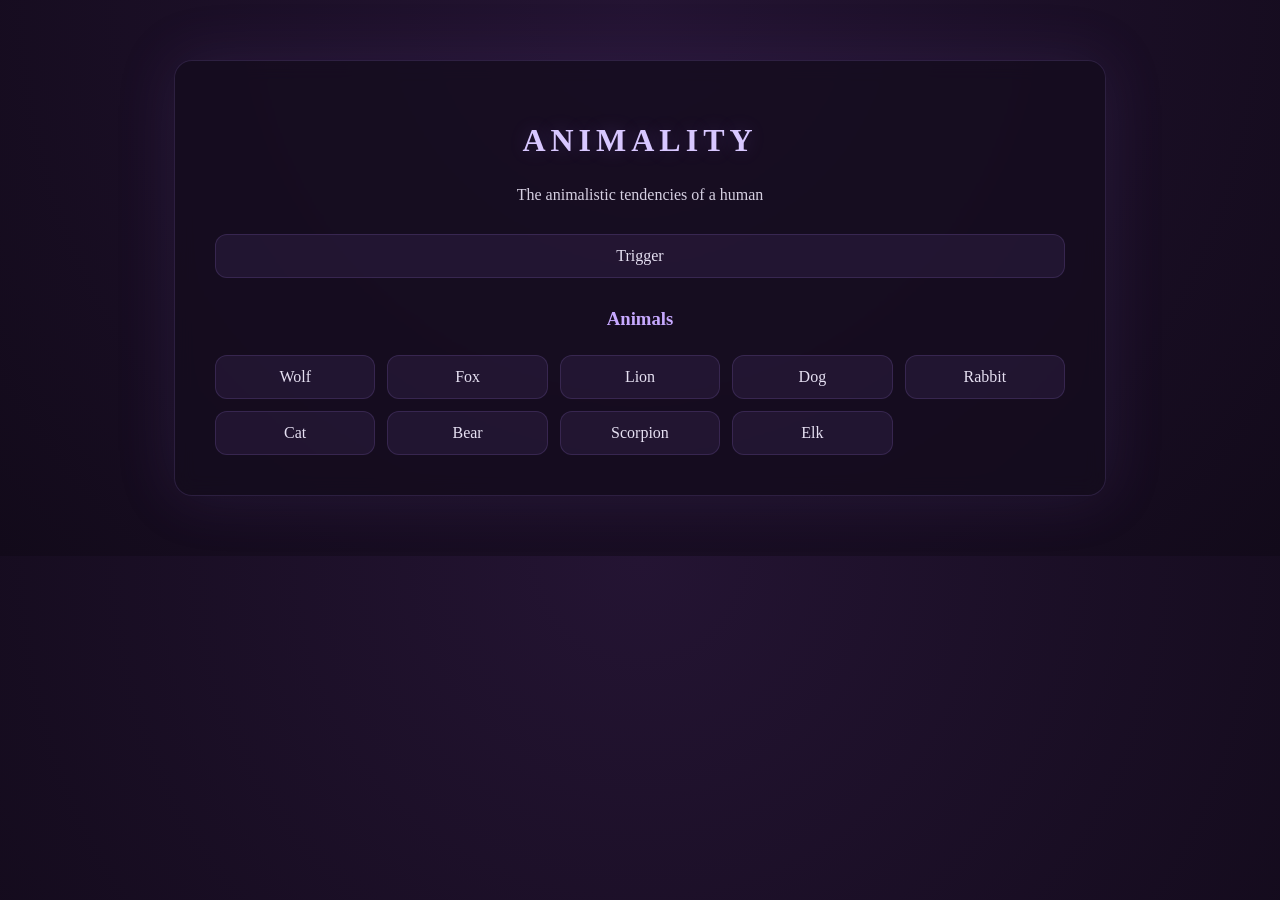
<file: index.html>
<!DOCTYPE html>
<html>
<head>
<link rel="stylesheet" href="style.css">
<title>Animality</title>
</head>
<body>
<div class="container">

<h1>ANIMALITY</h1>
<p style="text-align:center;">The animalistic tendencies of a human</p>

<div class="nav">
<a href="trigger.html">Trigger</a>
</div>

<h3 style="text-align:center;">Animals</h3>

<div class="nav">
<a href="wolf.html">Wolf</a>
<a href="fox.html">Fox</a>
<a href="lion.html">Lion</a>
<a href="dog.html">Dog</a>
<a href="rabbit.html">Rabbit</a>
<a href="cat.html">Cat</a>
<a href="bear.html">Bear</a>
<a href="scorpion.html">Scorpion</a>
<a href="elk.html">Elk</a>
</div>

</div>
</body>
</html>
</file>
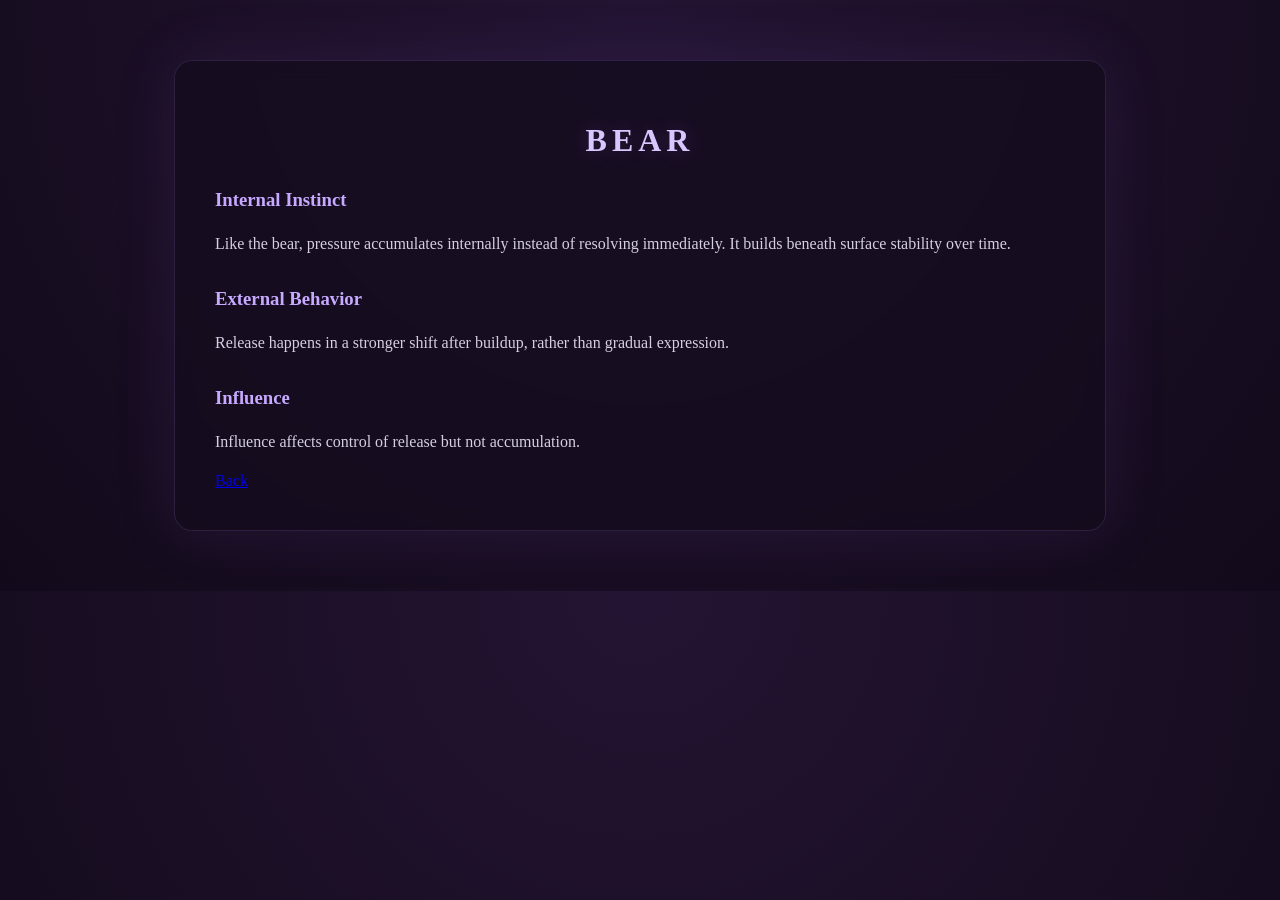
<file: bear.html>
<!DOCTYPE html>
<html>
<head><link rel="stylesheet" href="style.css"></head>
<body>
<div class="container">

<h1>BEAR</h1>

<h3>Internal Instinct</h3>
<p>
Like the bear, pressure accumulates internally instead of resolving immediately. It builds beneath surface stability over time.
</p>

<h3>External Behavior</h3>
<p>
Release happens in a stronger shift after buildup, rather than gradual expression.
</p>

<h3>Influence</h3>
<p>
Influence affects control of release but not accumulation.
</p>

<a href="index.html">Back</a>
</div>
</body>
</html>
</file>
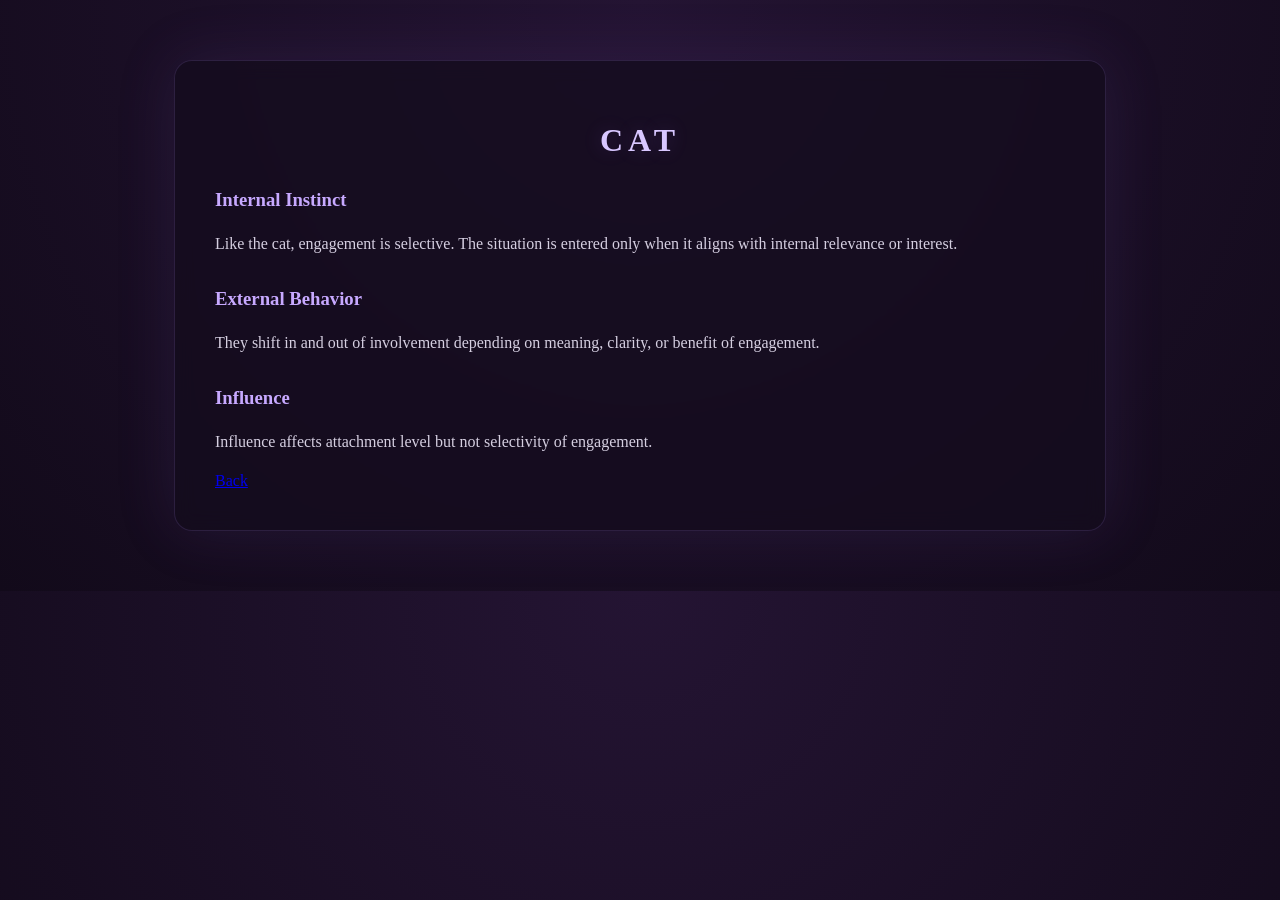
<file: cat.html>
<!DOCTYPE html>
<html>
<head><link rel="stylesheet" href="style.css"></head>
<body>
<div class="container">

<h1>CAT</h1>

<h3>Internal Instinct</h3>
<p>
Like the cat, engagement is selective. The situation is entered only when it aligns with internal relevance or interest.
</p>

<h3>External Behavior</h3>
<p>
They shift in and out of involvement depending on meaning, clarity, or benefit of engagement.
</p>

<h3>Influence</h3>
<p>
Influence affects attachment level but not selectivity of engagement.
</p>

<a href="index.html">Back</a>
</div>
</body>
</html>
</file>
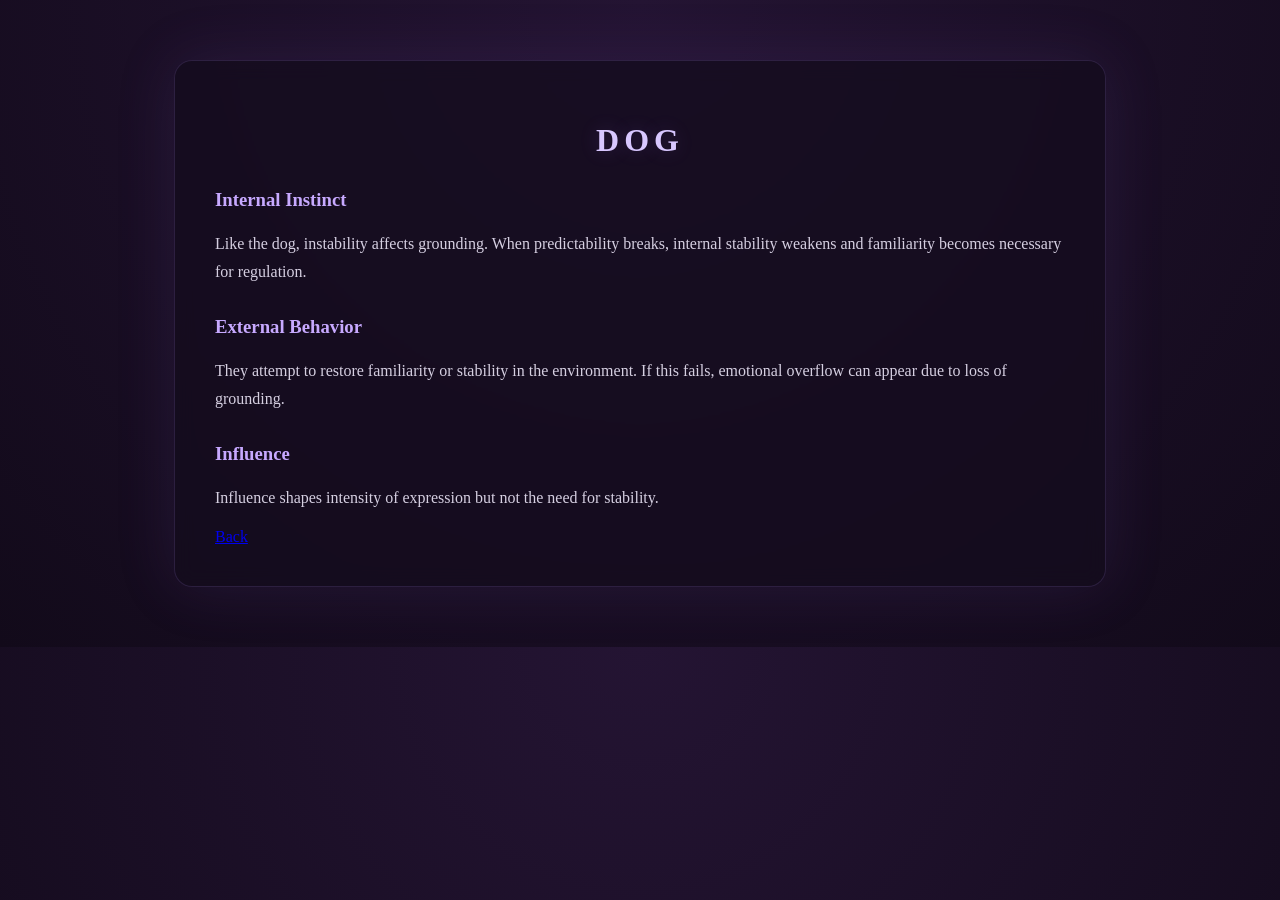
<file: dog.html>
<!DOCTYPE html>
<html>
<head><link rel="stylesheet" href="style.css"></head>
<body>
<div class="container">

<h1>DOG</h1>

<h3>Internal Instinct</h3>
<p>
Like the dog, instability affects grounding. When predictability breaks, internal stability weakens and familiarity becomes necessary for regulation.
</p>

<h3>External Behavior</h3>
<p>
They attempt to restore familiarity or stability in the environment. If this fails, emotional overflow can appear due to loss of grounding.
</p>

<h3>Influence</h3>
<p>
Influence shapes intensity of expression but not the need for stability.
</p>

<a href="index.html">Back</a>
</div>
</body>
</html>
</file>
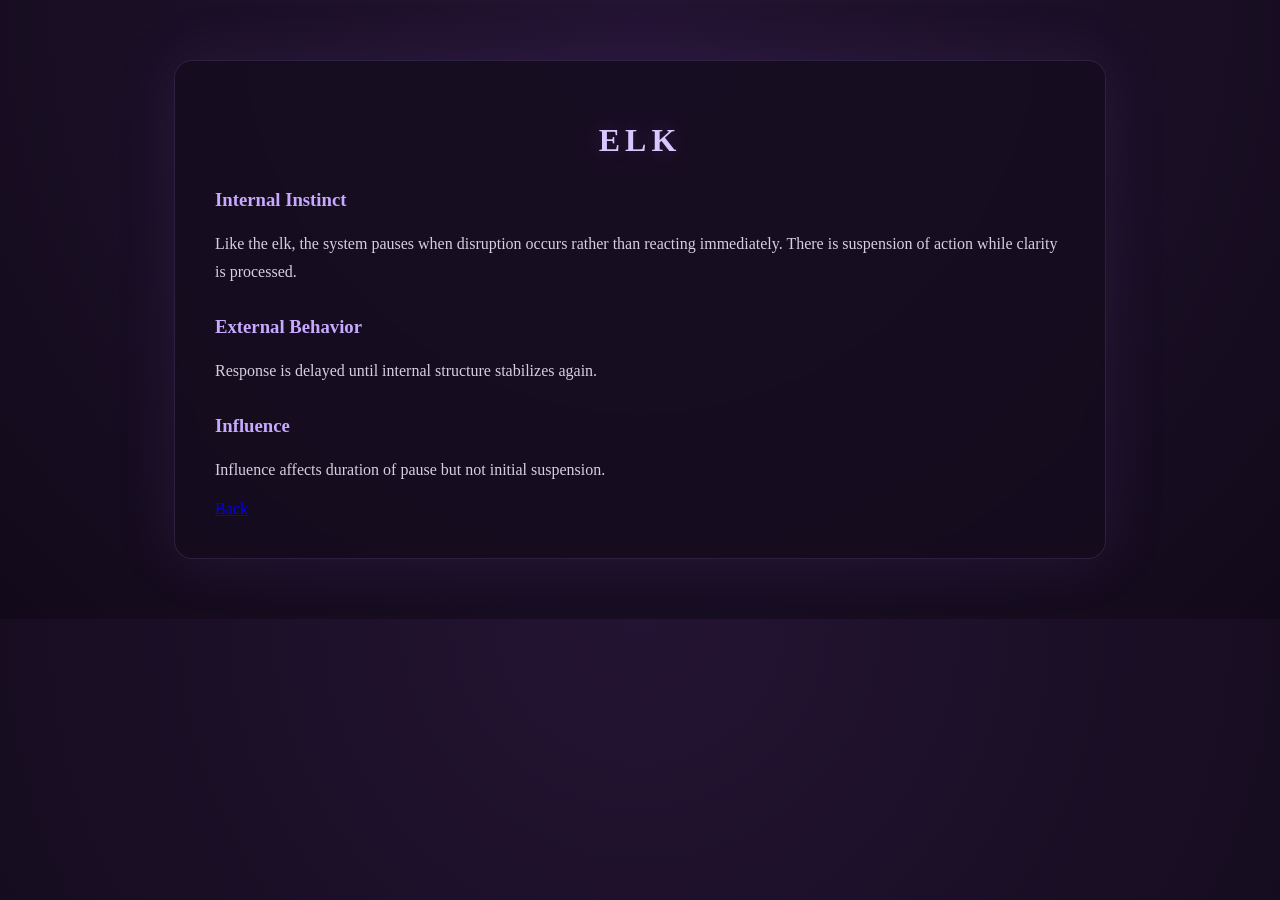
<file: elk.html>
<!DOCTYPE html>
<html>
<head><link rel="stylesheet" href="style.css"></head>
<body>
<div class="container">

<h1>ELK</h1>

<h3>Internal Instinct</h3>
<p>
Like the elk, the system pauses when disruption occurs rather than reacting immediately. There is suspension of action while clarity is processed.
</p>

<h3>External Behavior</h3>
<p>
Response is delayed until internal structure stabilizes again.
</p>

<h3>Influence</h3>
<p>
Influence affects duration of pause but not initial suspension.
</p>

<a href="index.html">Back</a>
</div>
</body>
</html>
</file>
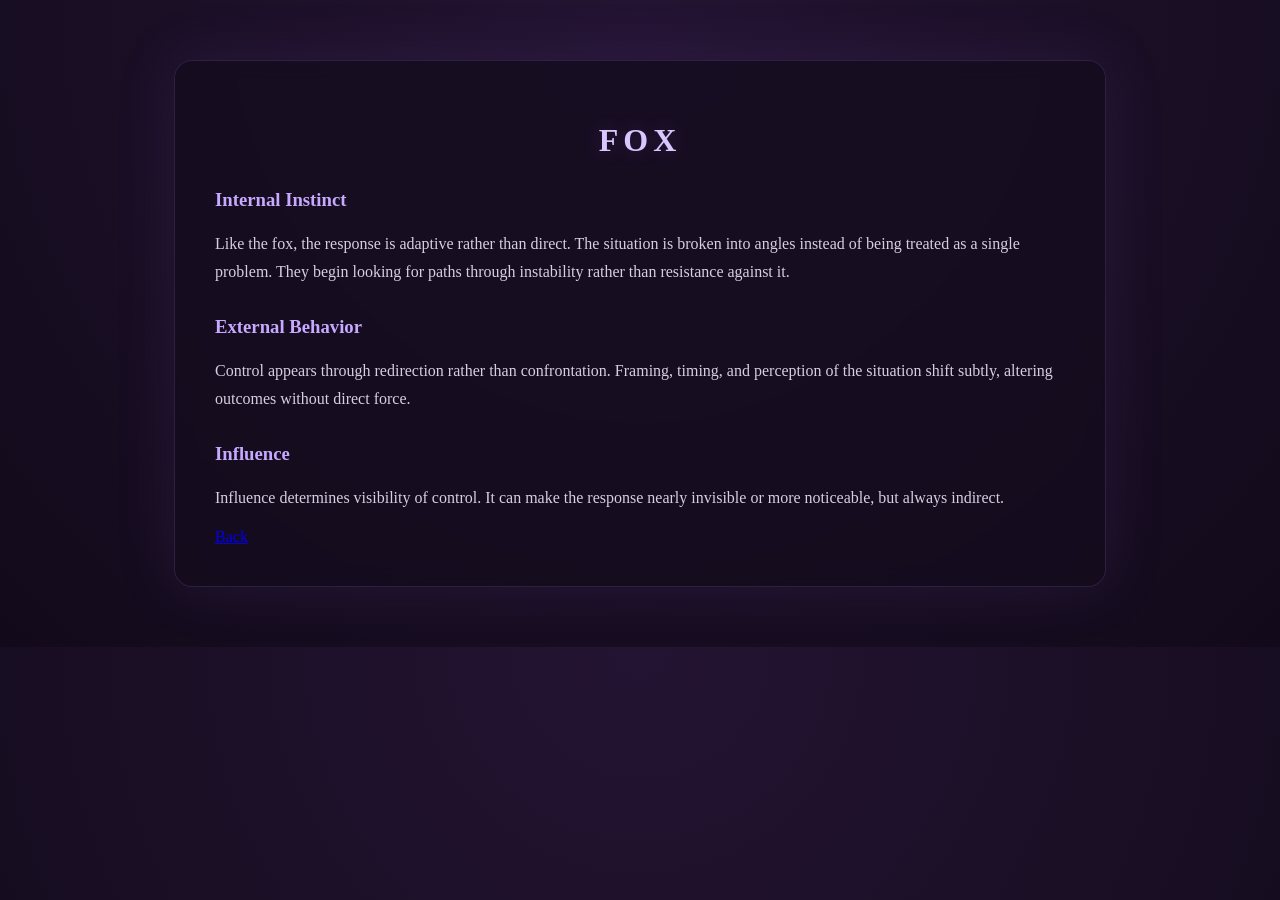
<file: fox.html>
<!DOCTYPE html>
<html>
<head><link rel="stylesheet" href="style.css"></head>
<body>
<div class="container">

<h1>FOX</h1>

<h3>Internal Instinct</h3>
<p>
Like the fox, the response is adaptive rather than direct. The situation is broken into angles instead of being treated as a single problem. They begin looking for paths through instability rather than resistance against it.
</p>

<h3>External Behavior</h3>
<p>
Control appears through redirection rather than confrontation. Framing, timing, and perception of the situation shift subtly, altering outcomes without direct force.
</p>

<h3>Influence</h3>
<p>
Influence determines visibility of control. It can make the response nearly invisible or more noticeable, but always indirect.
</p>

<a href="index.html">Back</a>
</div>
</body>
</html>
</file>
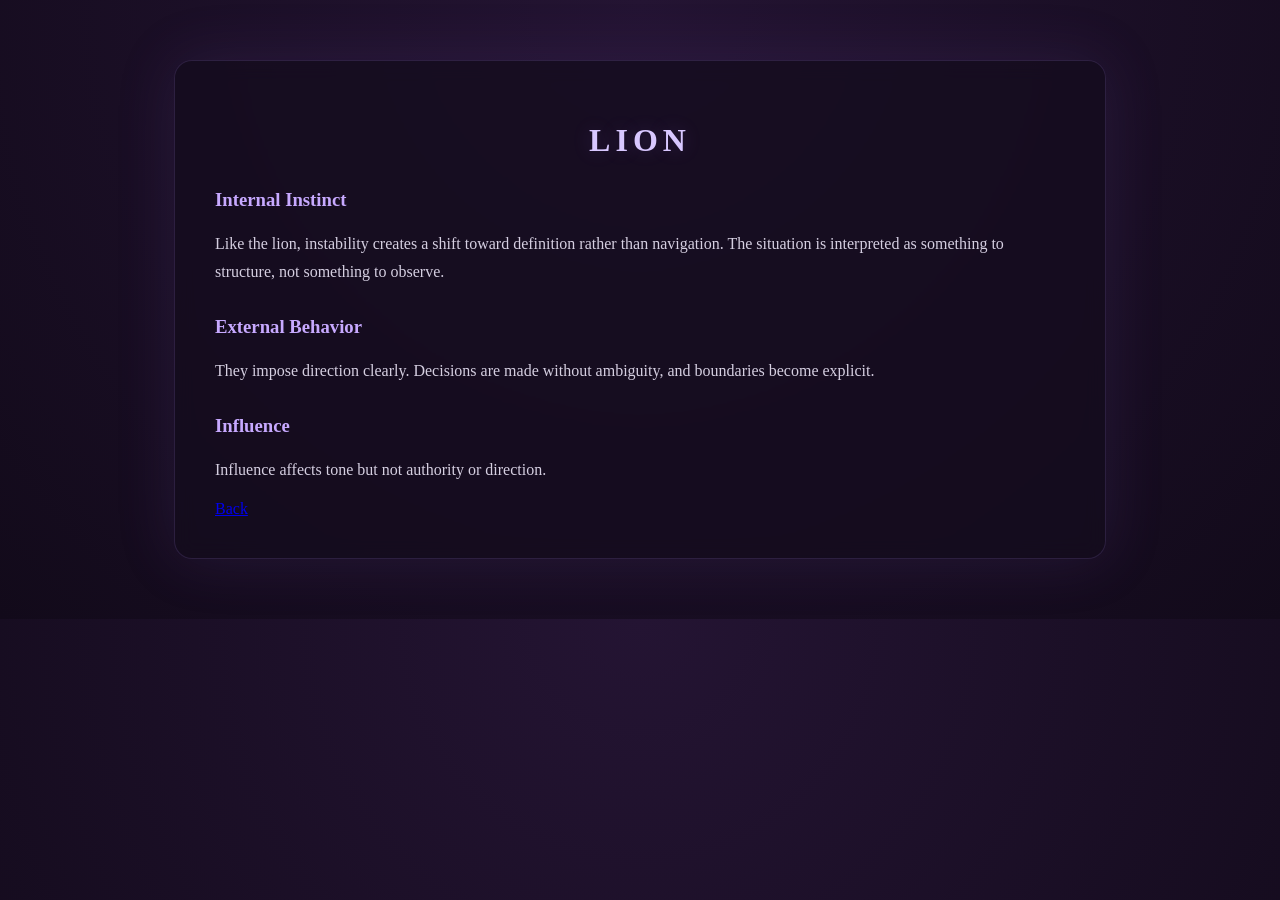
<file: lion.html>
<!DOCTYPE html>
<html>
<head><link rel="stylesheet" href="style.css"></head>
<body>
<div class="container">

<h1>LION</h1>

<h3>Internal Instinct</h3>
<p>
Like the lion, instability creates a shift toward definition rather than navigation. The situation is interpreted as something to structure, not something to observe.
</p>

<h3>External Behavior</h3>
<p>
They impose direction clearly. Decisions are made without ambiguity, and boundaries become explicit.
</p>

<h3>Influence</h3>
<p>
Influence affects tone but not authority or direction.
</p>

<a href="index.html">Back</a>
</div>
</body>
</html>
</file>
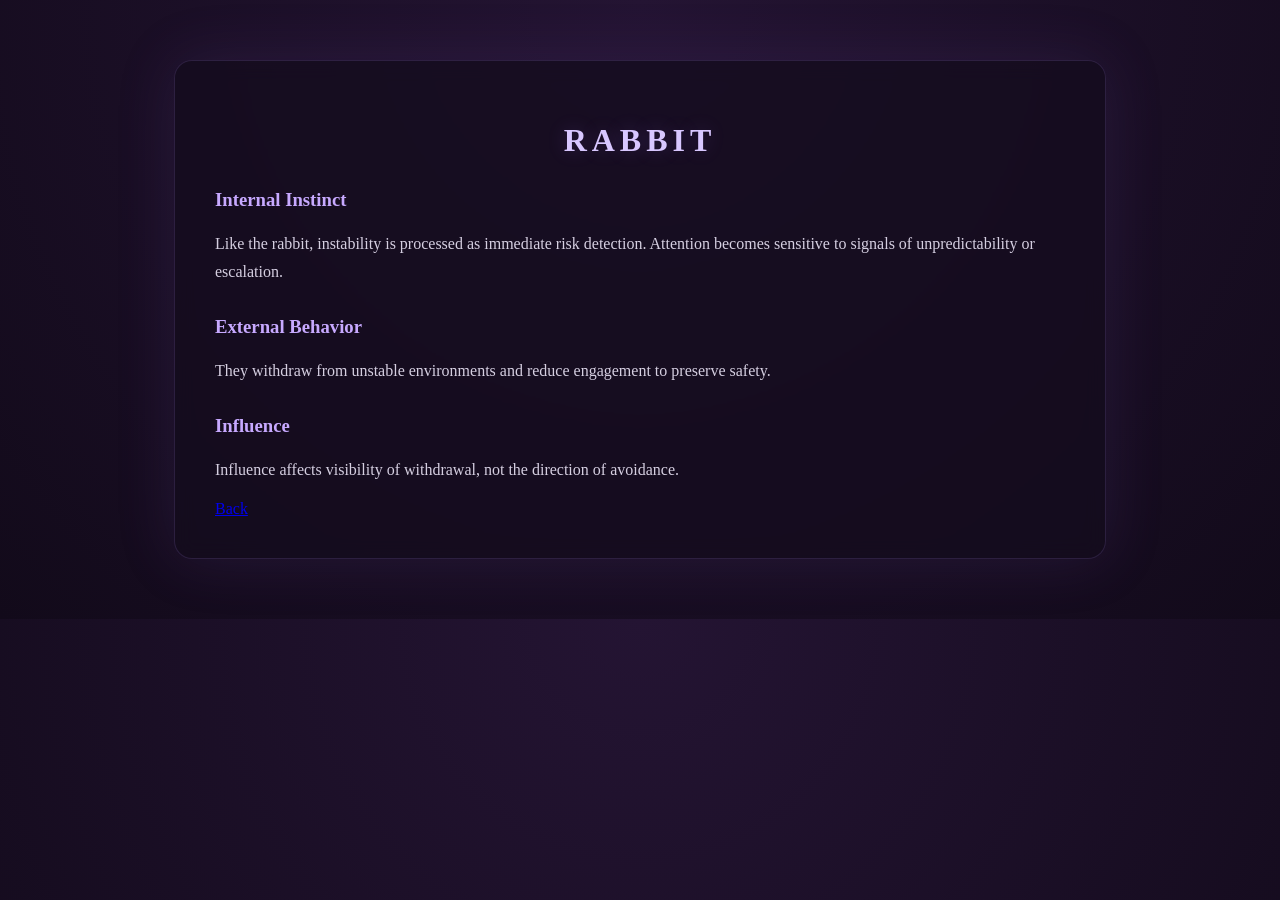
<file: rabbit.html>
<!DOCTYPE html>
<html>
<head><link rel="stylesheet" href="style.css"></head>
<body>
<div class="container">

<h1>RABBIT</h1>

<h3>Internal Instinct</h3>
<p>
Like the rabbit, instability is processed as immediate risk detection. Attention becomes sensitive to signals of unpredictability or escalation.
</p>

<h3>External Behavior</h3>
<p>
They withdraw from unstable environments and reduce engagement to preserve safety.
</p>

<h3>Influence</h3>
<p>
Influence affects visibility of withdrawal, not the direction of avoidance.
</p>

<a href="index.html">Back</a>
</div>
</body>
</html>
</file>
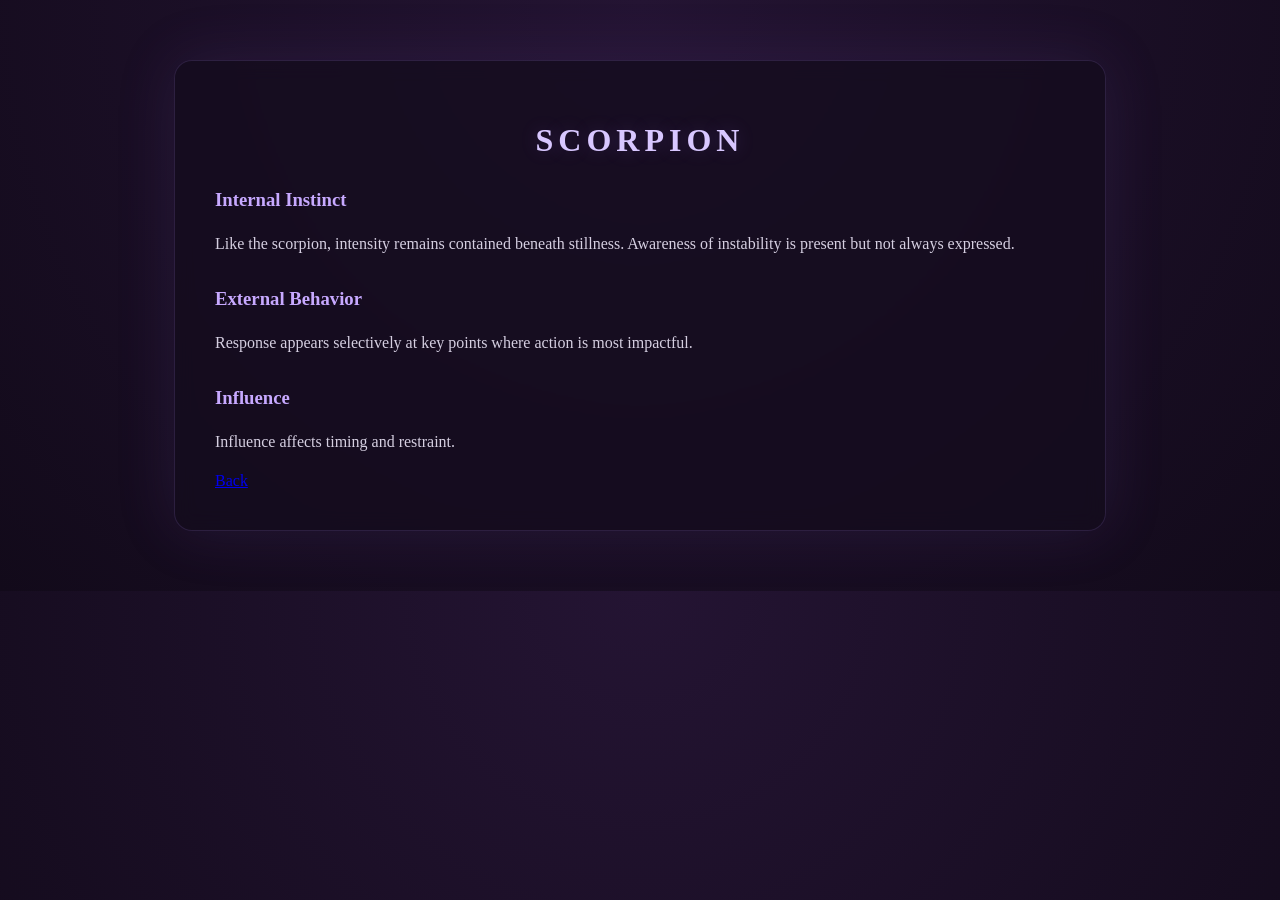
<file: scorpion.html>
<!DOCTYPE html>
<html>
<head><link rel="stylesheet" href="style.css"></head>
<body>
<div class="container">

<h1>SCORPION</h1>

<h3>Internal Instinct</h3>
<p>
Like the scorpion, intensity remains contained beneath stillness. Awareness of instability is present but not always expressed.
</p>

<h3>External Behavior</h3>
<p>
Response appears selectively at key points where action is most impactful.
</p>

<h3>Influence</h3>
<p>
Influence affects timing and restraint.
</p>

<a href="index.html">Back</a>
</div>
</body>
</html>
</file>
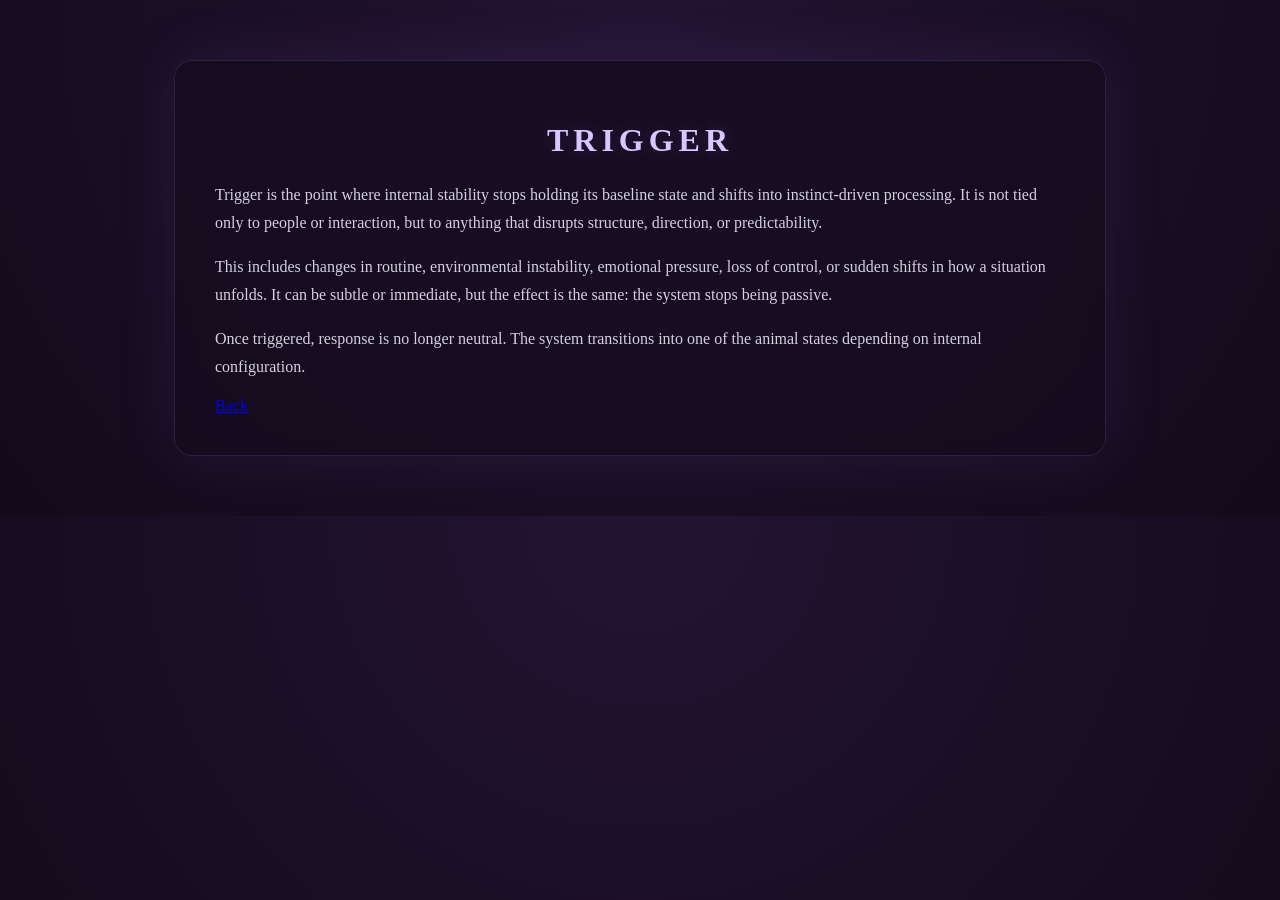
<file: trigger.html>
<!DOCTYPE html>
<html>
<head><link rel="stylesheet" href="style.css"></head>
<body>
<div class="container">

<h1>TRIGGER</h1>

<p>
Trigger is the point where internal stability stops holding its baseline state and shifts into instinct-driven processing. It is not tied only to people or interaction, but to anything that disrupts structure, direction, or predictability.
</p>

<p>
This includes changes in routine, environmental instability, emotional pressure, loss of control, or sudden shifts in how a situation unfolds. It can be subtle or immediate, but the effect is the same: the system stops being passive.
</p>

<p>
Once triggered, response is no longer neutral. The system transitions into one of the animal states depending on internal configuration.
</p>

<a href="index.html">Back</a>

</div>
</body>
</html>
</file>
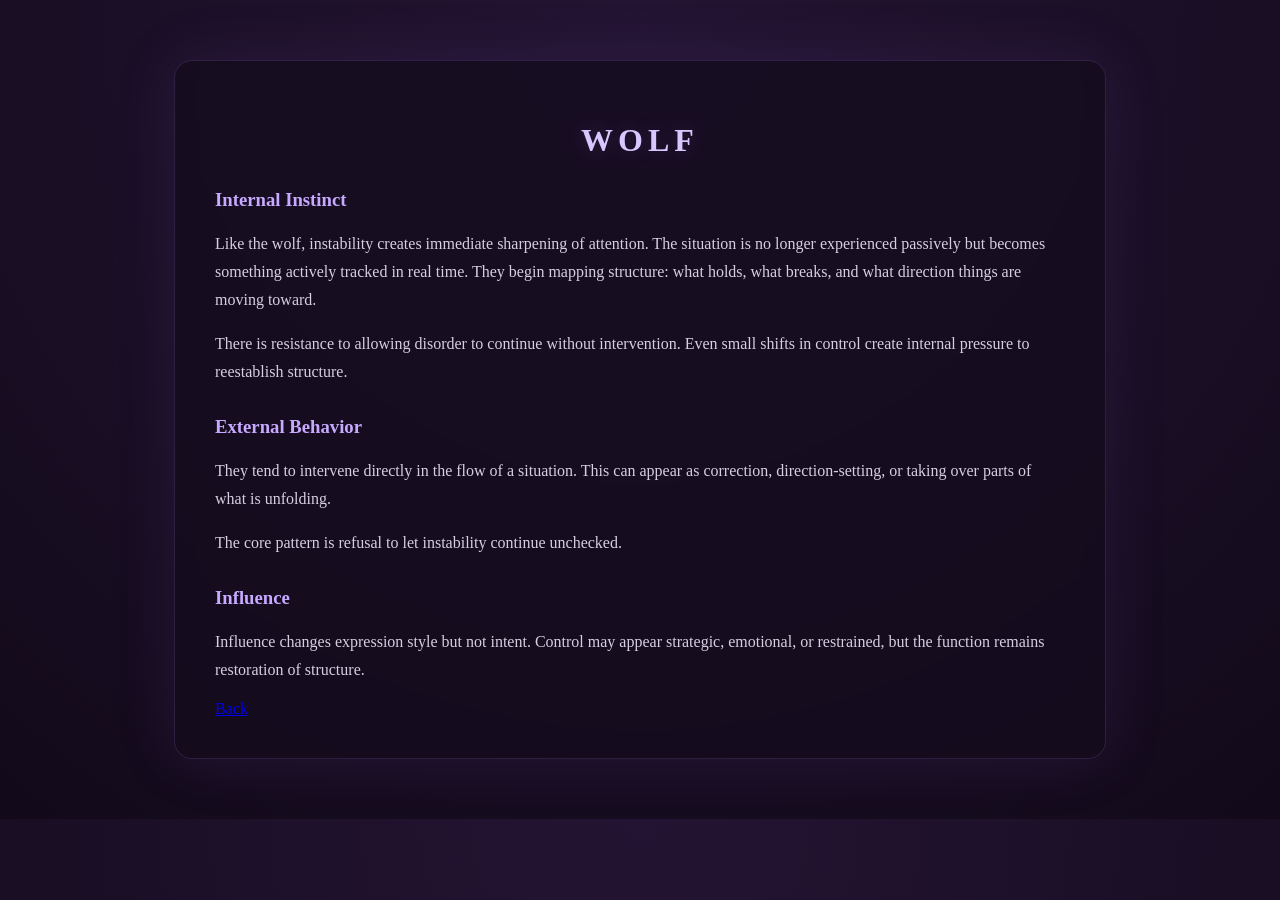
<file: wolf.html>
<!DOCTYPE html>
<html>
<head><link rel="stylesheet" href="style.css"></head>
<body>
<div class="container">

<h1>WOLF</h1>

<h3>Internal Instinct</h3>
<p>
Like the wolf, instability creates immediate sharpening of attention. The situation is no longer experienced passively but becomes something actively tracked in real time. They begin mapping structure: what holds, what breaks, and what direction things are moving toward.
</p>

<p>
There is resistance to allowing disorder to continue without intervention. Even small shifts in control create internal pressure to reestablish structure.
</p>

<h3>External Behavior</h3>
<p>
They tend to intervene directly in the flow of a situation. This can appear as correction, direction-setting, or taking over parts of what is unfolding.
</p>

<p>
The core pattern is refusal to let instability continue unchecked.
</p>

<h3>Influence</h3>
<p>
Influence changes expression style but not intent. Control may appear strategic, emotional, or restrained, but the function remains restoration of structure.
</p>

<a href="index.html">Back</a>
</div>
</body>
</html>
</file>
<file: style.css>
body {
  margin: 0;
  font-family: Georgia, serif;
  background: radial-gradient(circle at top, #241433, #120a1a);
  color: #e6e0f2;
}

.container {
  max-width: 850px;
  margin: 60px auto;
  padding: 40px;
  background: rgba(20, 12, 30, 0.75);
  border: 1px solid rgba(180, 140, 255, 0.15);
  border-radius: 18px;
  backdrop-filter: blur(10px);
  box-shadow: 0 0 60px rgba(120, 80, 180, 0.15);
}

h1 {
  text-align: center;
  letter-spacing: 5px;
  color: #d8c7ff;
  text-shadow: 0 0 20px rgba(160, 120, 255, 0.2);
}

h3 {
  color: #c7a9ff;
  margin-top: 30px;
}

p {
  line-height: 1.75;
  opacity: 0.92;
}

.nav {
  display: grid;
  grid-template-columns: repeat(auto-fit, minmax(140px, 1fr));
  gap: 12px;
  margin-top: 25px;
}

.nav a {
  display: block;
  text-align: center;
  padding: 12px;
  border-radius: 12px;
  text-decoration: none;
  color: #e6e0f2;
  background: rgba(120, 90, 180, 0.12);
  border: 1px solid rgba(180, 140, 255, 0.15);
  transition: 0.2s;
}

.nav a:hover {
  background: rgba(160, 120, 255, 0.25);
  transform: translateY(-2px);
}
</file>
